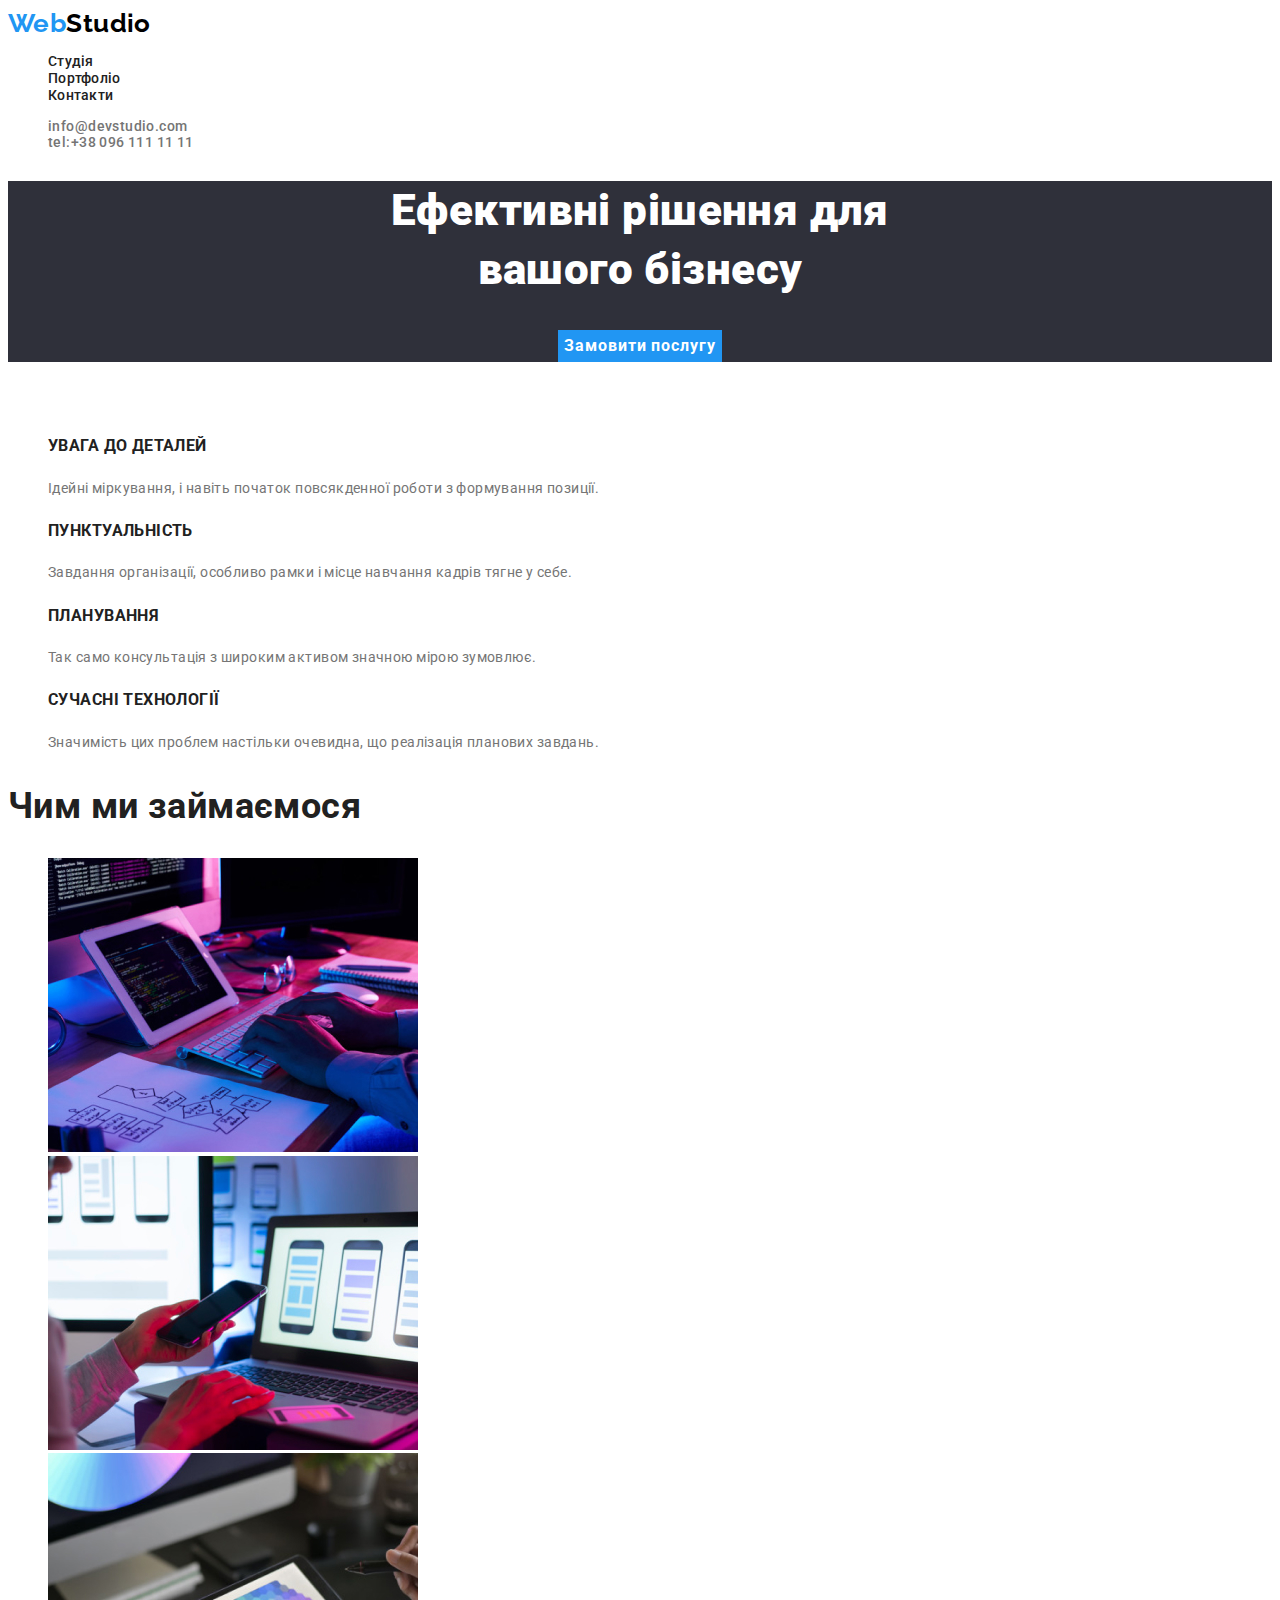
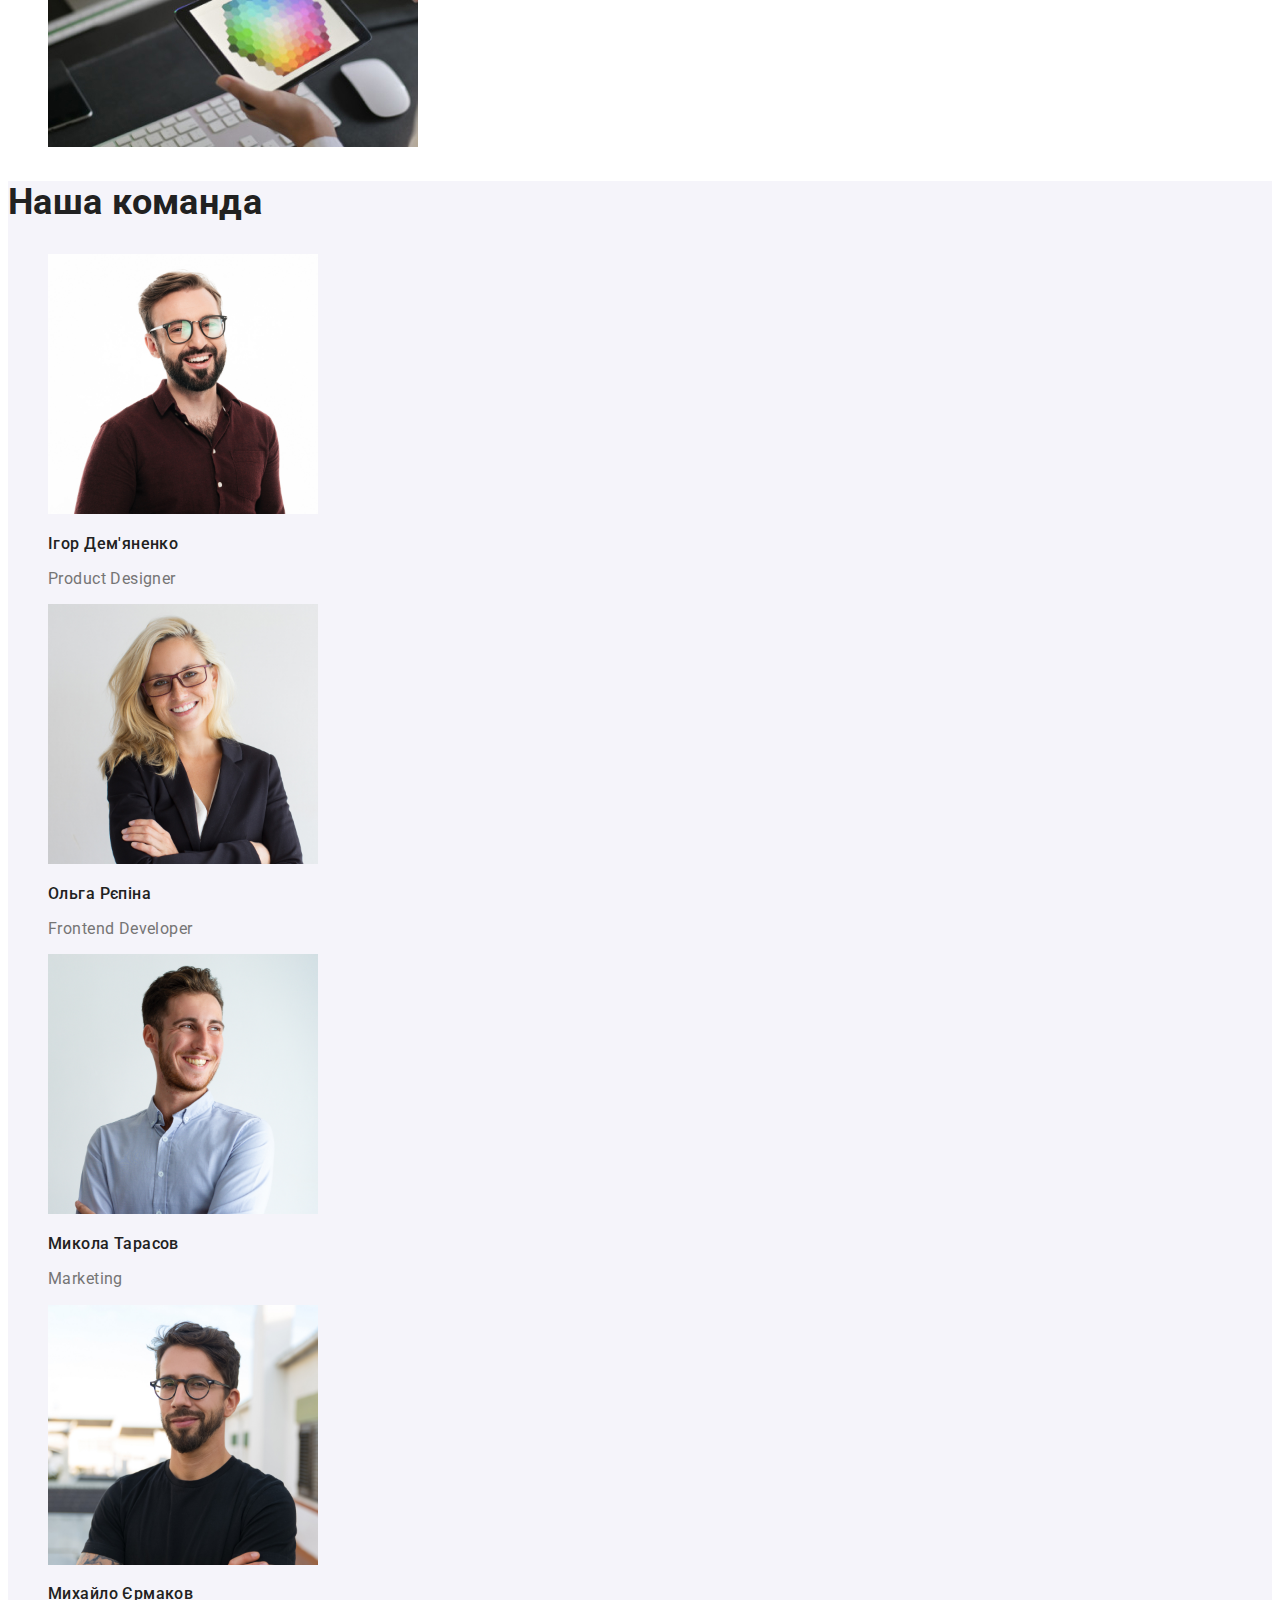
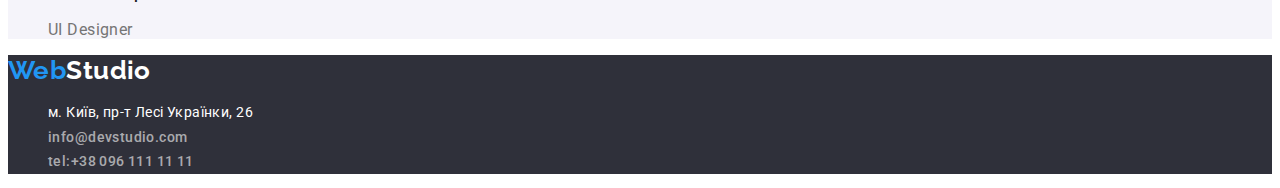
<file: index.html>
<!DOCTYPE html>
<html lang="uk">
  <head>
    <meta charset="UTF-8" />
    <meta name="viewport" content="width=device-width, initial-scale=1.0" />
    <title>WebStudio</title>

    <link rel="preconnect" href="https://fonts.googleapis.com" />
    <link rel="preconnect" href="https://fonts.gstatic.com" crossorigin />
    <link
      href="https://fonts.googleapis.com/css2?family=Raleway:wght@700&family=Roboto:wght@400;500;700;900&display=swap"
      rel="stylesheet"
    />

    <link rel="stylesheet" href="./css/styles.css" />
  </head>
  <body>
    <header>
      <a class="logo" href="./index.html">
        <span class="web">Web</span><span class="header-studio">Studio</span></a
      >
      <nav class="nav">
        <ul>
          <li>
            <a class="link" href="./index.html">Студія</a>
          </li>
          <li>
            <a class="link" href="./portfolio.html">Портфоліо</a>
          </li>
          <li>
            <a class="link" href="#">Контакти</a>
          </li>
        </ul>
      </nav>
      <address class="address">
        <ul>
          <li>
            <a class="link" href="mailto:info@devstudio.com"
              >info@devstudio.com</a
            >
          </li>
          <li>
            <a class="link" href="tel:+380961111111">tel:+38 096 111 11 11</a>
          </li>
        </ul>
      </address>
    </header>
    <main>
      <section class="hero">
        <h1 class="hero-title">
          Ефективні рішення для<br />
          вашого бізнесу
        </h1>
        <button class="btn" type="button">Замовити послугу</button>
      </section>
      <section class="benefits">
        <h2 class="title-benefits">Переваги нашого сервісу</h2>
        <ul>
          <li>
            <h3 class="list-benefits">УВАГА ДО ДЕТАЛЕЙ</h3>
            <p>
              Ідейні міркування, і навіть початок повсякденної роботи з
              формування позиції.
            </p>
          </li>
          <li>
            <h3 class="list-benefits">ПУНКТУАЛЬНІСТЬ</h3>
            <p>
              Завдання організації, особливо рамки і місце навчання кадрів тягне
              у себе.
            </p>
          </li>
          <li>
            <h3 class="list-benefits">ПЛАНУВАННЯ</h3>
            <p>
              Так само консультація з широким активом значною мірою зумовлює.
            </p>
          </li>
          <li>
            <h3 class="list-benefits">СУЧАСНІ ТЕХНОЛОГІЇ</h3>
            <p>
              Значимість цих проблем настільки очевидна, що реалізація планових
              завдань.
            </p>
          </li>
        </ul>
      </section>
      <section>
        <h2 class="section-title">Чим ми займаємося</h2>
        <ul>
          <li>
            <img
              src="./images/ourBenefits/image1.jpg"
              alt="Робота за комп'ютером"
              width="370"
            />
          </li>
          <li>
            <img
              src="./images/ourBenefits/image2.jpg"
              alt="Робота за телефоном"
              width="370"
            />
          </li>
          <li>
            <img
              src="./images/ourBenefits/image3.jpg"
              alt="Робота за планшетом"
              width="370"
            />
          </li>
        </ul>
      </section>
      <section class="our-team">
        <h2 class="section-title">Наша команда</h2>
        <ul>
          <li>
            <img
              src="./images/ourTeam/igor.jpg"
              alt="Фото чоловіка"
              width="270"
            />
            <h3 class="team-list">Ігор Дем'яненко</h3>
            <p class="position-list" lang="en">Product Designer</p>
          </li>
          <li>
            <img src="./images/ourTeam/olga.jpg" alt="Фото жінки" width="270" />
            <h3 class="team-list">Ольга Рєпіна</h3>
            <p class="position-list" lang="en">Frontend Developer</p>
          </li>
          <li>
            <img
              src="./images/ourTeam/mykola.jpg"
              alt="Фото чоловіка"
              width="270"
            />
            <h3 class="team-list">Микола Тарасов</h3>
            <p class="position-list" lang="en">Marketing</p>
          </li>
          <li>
            <img
              src="./images/ourTeam/mykha.jpg"
              alt="Фото чоловіка"
              width="270"
            />
            <h3 class="team-list">Михайло Єрмаков</h3>
            <p class="position-list" lang="en">UI Designer</p>
          </li>
        </ul>
      </section>
    </main>
    <footer class="footer">
      <a class="logo" href="./index.html">
        <span class="web">Web</span><span class="footer-studio">Studio</span></a
      >
      <address class="address">
        <ul>
          <li class="our-address">м. Київ, пр-т Лесі Українки, 26</li>
          <li>
            <a class="link footer-contacts" href="mailto:info@devstudio.com"
              >info@devstudio.com</a
            >
          </li>
          <li>
            <a class="link footer-contacts" href="tel:+380961111111"
              >tel:+38 096 111 11 11</a
            >
          </li>
        </ul>
      </address>
    </footer>
  </body>
</html>
</file>
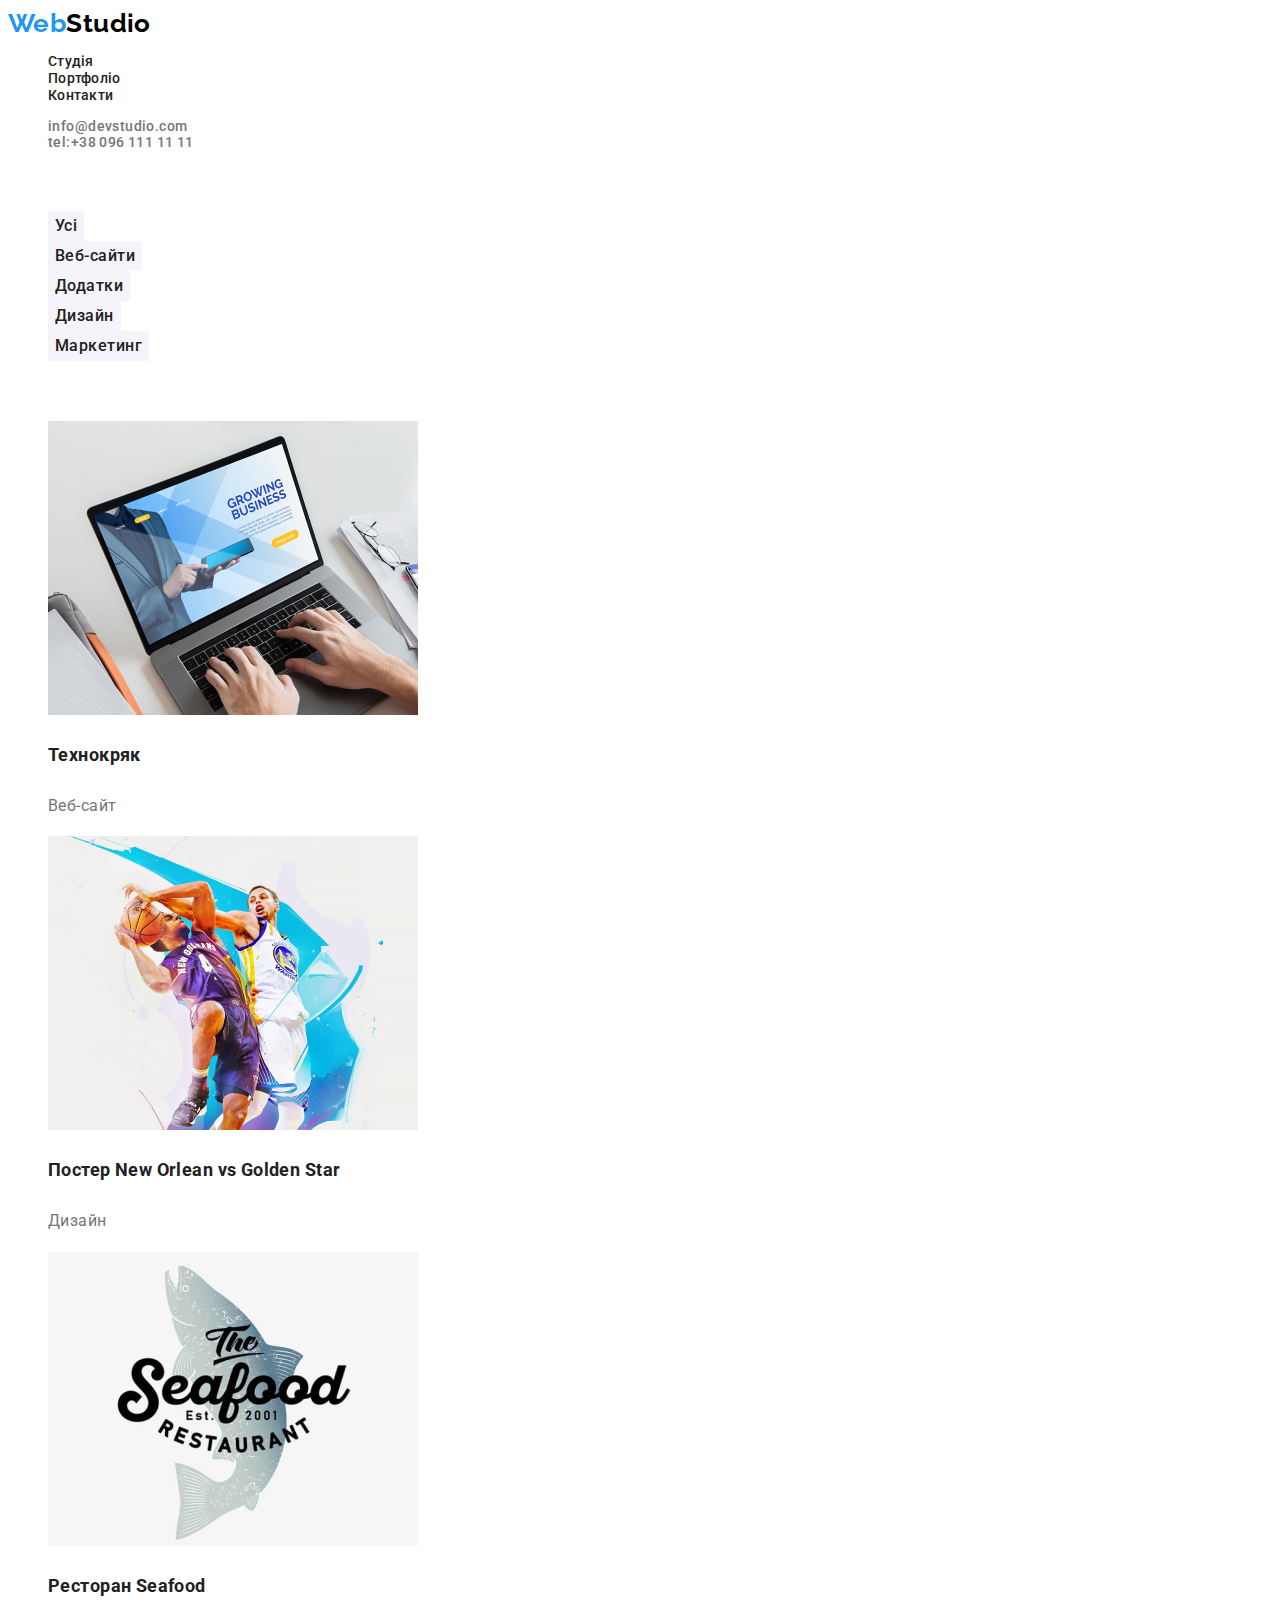
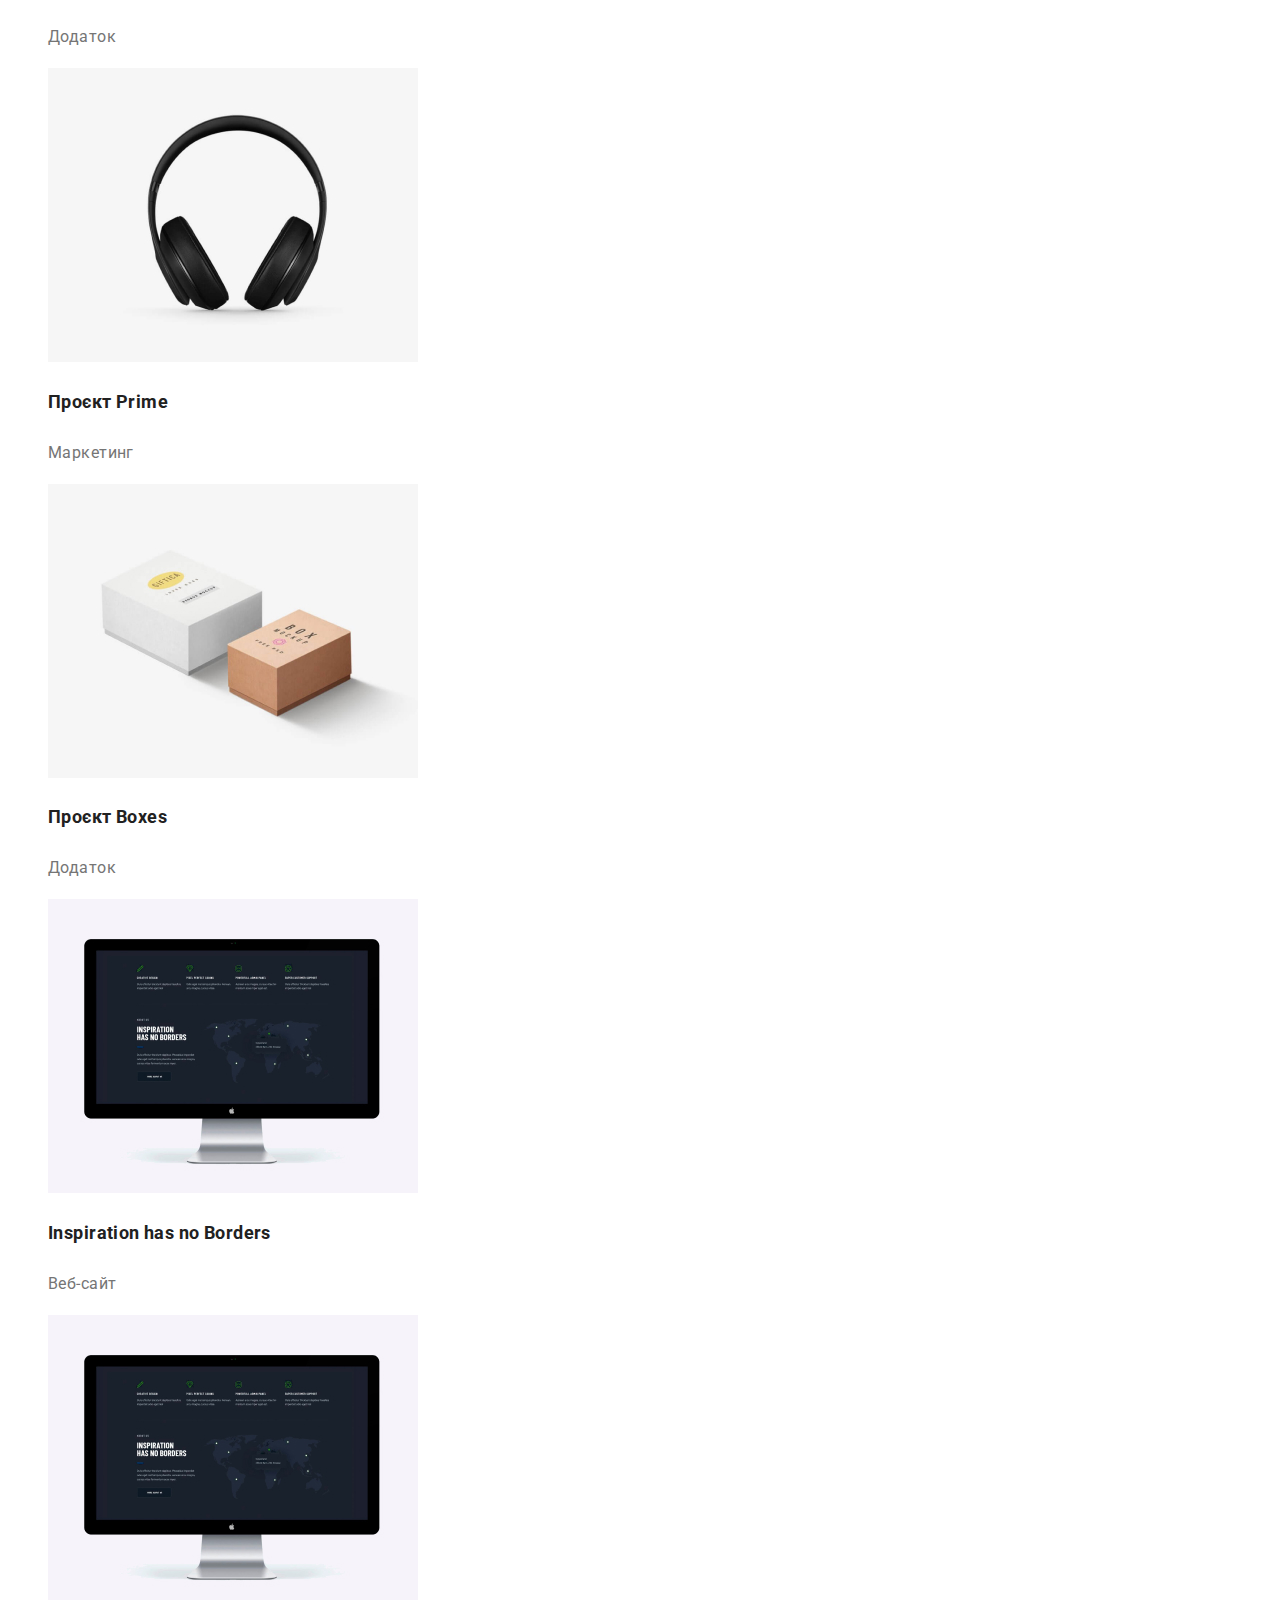
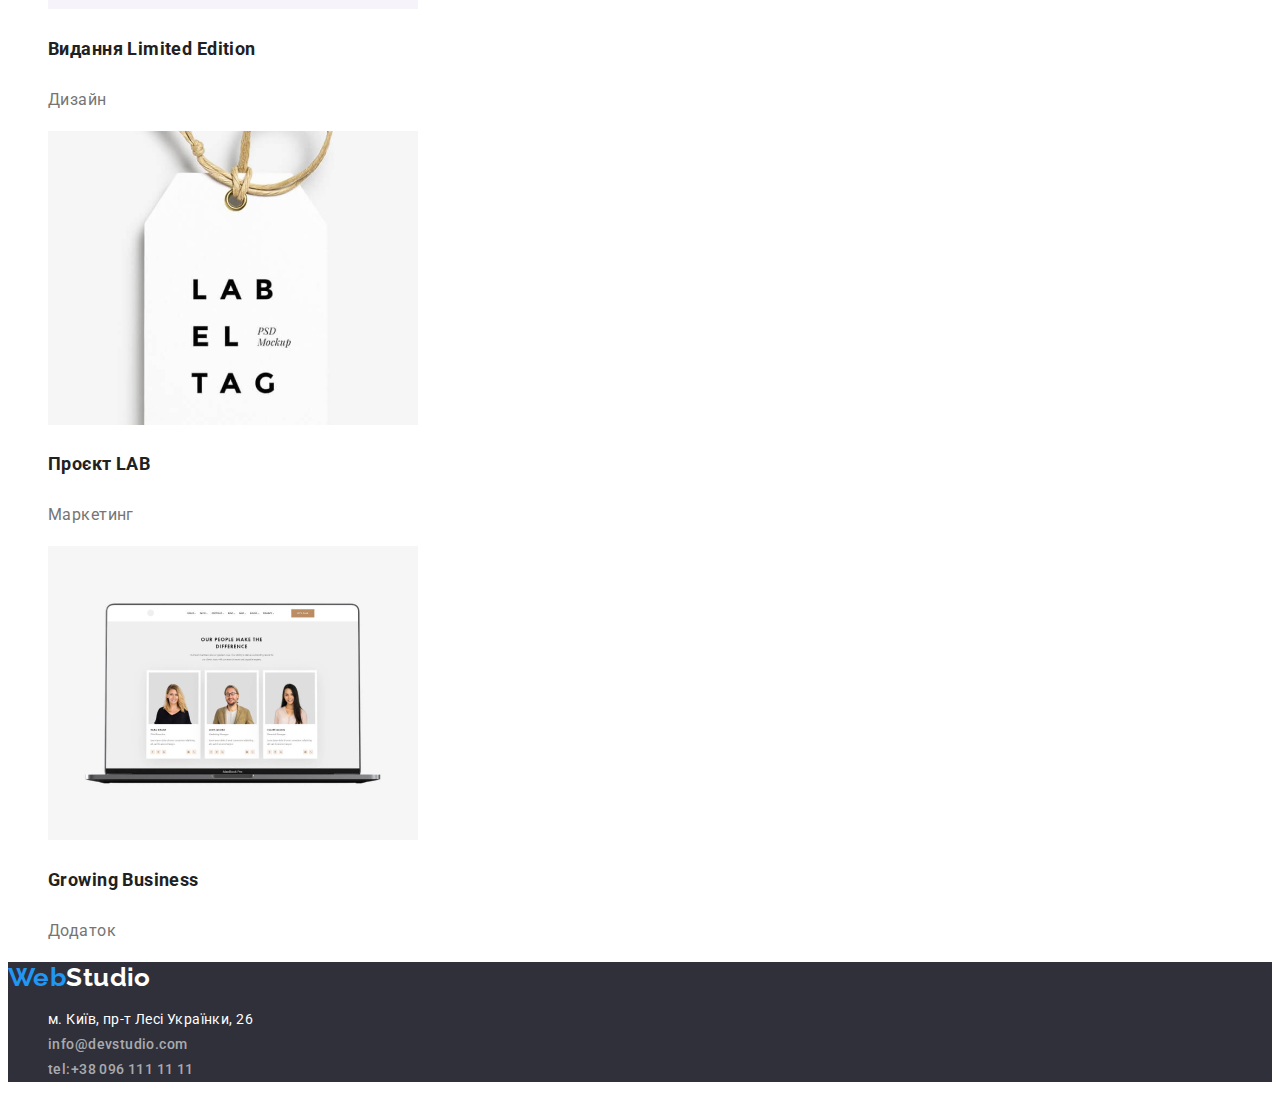
<file: portfolio.html>
<!DOCTYPE html>
<html lang="uk">
  <head>
    <meta charset="UTF-8" />
    <meta name="viewport" content="width=device-width, initial-scale=1.0" />
    <title>Портфоліо</title>

    <link rel="preconnect" href="https://fonts.googleapis.com" />
    <link rel="preconnect" href="https://fonts.gstatic.com" crossorigin />
    <link
      href="https://fonts.googleapis.com/css2?family=Raleway:wght@700&family=Roboto:wght@400;500;700;900&display=swap"
      rel="stylesheet"
    />

    <link rel="stylesheet" href="./css/styles.css" />
  </head>
  <body>
    <header>
      <a class="logo" href="./index.html">
        <span class="web">Web</span><span class="header-studio">Studio</span></a
      >
      <nav class="nav">
        <ul>
          <li>
            <a class="link" href="./index.html">Студія</a>
          </li>
          <li>
            <a class="link" href="./portfolio.html">Портфоліо</a>
          </li>
          <li>
            <a class="link" href="#">Контакти</a>
          </li>
        </ul>
      </nav>
      <address class="address">
        <ul>
          <li>
            <a class="link" href="mailto:info@devstudio.com"
              >info@devstudio.com</a
            >
          </li>
          <li>
            <a class="link" href="tel:+380961111111">tel:+38 096 111 11 11</a>
          </li>
        </ul>
      </address>
    </header>
    <main>
      <section>
        <h2 class="title-benefits">Наші роботи</h2>
        <ul>
          <li><button class="filter" type="button">Усі</button></li>
          <li><button class="filter" type="button">Веб-сайти</button></li>
          <li><button class="filter" type="button">Додатки</button></li>
          <li><button class="filter" type="button">Дизайн</button></li>
          <li><button class="filter" type="button">Маркетинг</button></li>
        </ul>
      </section>
      <section>
        <h2 class="title-benefits">Карточки</h2>
        <ul>
          <li>
            <img
              src="./images/ourWorks/laptop1.jpg"
              alt="ноутбук"
              width="370"
            />
            <h3 class="work-list">Технокряк</h3>
            <p class="project">Веб-сайт</p>
          </li>
          <li>
            <img
              src="./images/ourWorks/basketball.jpg"
              alt="гра в баскетбол"
              width="370"
            />
            <h3 class="work-list">Постер New Orlean vs Golden Star</h3>
            <p class="project">Дизайн</p>
          </li>
          <li>
            <img
              src="./images/ourWorks/restarunat.jpg"
              alt="лого ресторану"
              width="370"
            />
            <h3 class="work-list">Ресторан Seafood</h3>
            <p class="project">Додаток</p>
          </li>
          <li>
            <img
              src="./images/ourWorks/headphones.jpg"
              alt="навушники"
              width="370"
            />
            <h3 class="work-list">Проєкт Prime</h3>
            <p class="project">Маркетинг</p>
          </li>
          <li>
            <img
              src="./images/ourWorks/boxes.jpg"
              alt="картонні коробки"
              width="370"
            />
            <h3 class="work-list">Проєкт Boxes</h3>
            <p class="project">Додаток</p>
          </li>
          <li>
            <img src="./images/ourWorks/screen.jpg" alt="монітор" width="370" />
            <h3 class="work-list">Inspiration has no Borders</h3>
            <p class="project">Веб-сайт</p>
          </li>
          <li>
            <img src="./images/ourWorks/screen.jpg" alt="монітор" width="370" />
            <h3 class="work-list">Видання Limited Edition</h3>
            <p class="project">Дизайн</p>
          </li>
          <li>
            <img
              src="./images/ourWorks/lab.jpg"
              alt="лейба з написом"
              width="370"
            />
            <h3 class="work-list">Проєкт LAB</h3>
            <p class="project">Маркетинг</p>
          </li>
          <li>
            <img
              src="./images/ourWorks/laptop2.jpg"
              alt="робота за ноутбуком"
              width="370"
            />
            <h3 class="work-list">Growing Business</h3>
            <p class="project">Додаток</p>
          </li>
        </ul>
      </section>
    </main>
    <footer class="footer">
      <a class="logo" href="./index.html">
        <span class="web">Web</span><span class="footer-studio">Studio</span></a
      >
      <address class="address">
        <ul>
          <li class="our-address">м. Київ, пр-т Лесі Українки, 26</li>
          <li>
            <a class="link footer-contacts" href="mailto:info@devstudio.com"
              >info@devstudio.com</a
            >
          </li>
          <li>
            <a class="link footer-contacts" href="tel:+380961111111"
              >tel:+38 096 111 11 11</a
            >
          </li>
        </ul>
      </address>
    </footer>
  </body>
</html>
</file>
<file: css/styles.css>
/* основний колір тексту #757575 */
/* другорядний колір тексту #212121 */
/* акцентний колір тексту #2196F3 */
/* rgba(255,255,255,0.6) */
/* fff */
/* 000 */

/* основний колір фону fff*/
/* другорядний #2F303A */
/* #F5F4FA */

:root {
  --text-color-primary: #757575;
  --text-color-secondary: #212121;
  --text-color-accent: #2196f3;
  --text-color-opacity: rgba(255, 255, 255, 0.6);
  --text-color-white: #fff;
  --text-color-black: #000;

  --background-color-primary: #fff;
  --background-color-secondary: #2f303a;
  --background-color-gray: #f5f4fa;
  --background-color-accent: #2196f3;

  --font-family-main: "Roboto", sans-serif;
  --font-family-logo: "Raleway", sans-serif;
}

/* BODY */
body {
  color: var(--text-color-primary);
  background-color: var(--background-color-primary);
  font-family: var(--font-family-main), system-ui, -apple-system,
    BlinkMacSystemFont, "Segoe UI", Roboto, Oxygen, Ubuntu, Cantarell,
    "Open Sans", "Helvetica Neue", sans-serif;
  font-size: 14px;
  font-style: normal;
  font-weight: 400;
  line-height: 1.2;
  letter-spacing: 0.03em;
}

/* LOGO */
.logo {
  font-family: var(--font-family-logo);
  font-weight: 700;
  font-size: 26px;
}

.header-studio {
  color: var(--text-color-black);
}

.web {
  color: #2196f3;
}

/* NAVIGATION */
ul,
ol {
  list-style: none;
}

a {
  text-decoration: none;
}

.nav {
  color: var(--text-color-secondary);
  letter-spacing: 0.02em;
}
.link {
  font-weight: 500;
  color: inherit;
}

.link:hover,
.link:focus {
  color: var(--text-color-accent);
}

.address {
  font-style: normal;
}

/* HERO */
.hero {
  background-color: var(--background-color-secondary);
  letter-spacing: 0.06;
  text-align: center;
}

.hero-title {
  font-size: 44px;
  font-weight: 900;
  line-height: 1.36;

  color: var(--text-color-white);
  text-align: center;
}

.btn {
  font-family: var(--font-family-main);
  font-size: 16px;
  font-weight: 700;
  line-height: 1.87;
  color: var(--text-color-white);
  background-color: var(--background-color-accent);
  cursor: pointer;
  letter-spacing: 0.06em;
  border-style: none;
}

/* BENEFITS */
.title-benefits {
  visibility: hidden;
}

.benefits {
  font-weight: 400;
  line-height: 1.71;
}

.list-benefits {
  font-weight: 700;
  color: var(--text-color-secondary);
}

/* OUR BUSINESS */
.section-title {
  font-weight: 700;
  font-size: 36px;
  color: var(--text-color-secondary);
}

/* OUR TEAM */
.our-team {
  background-color: var(--background-color-gray);
}
.team-list {
  font-weight: 500;
  font-size: 16px;
  color: var(--text-color-secondary);
}
.position-list {
  font-size: 16px;
}

/* FOOTER-CONTACTS */
.footer-studio {
  color: var(--text-color-white);
}
.footer {
  background-color: var(--background-color-secondary);
}
.our-address {
  color: var(--text-color-white);
  line-height: 1.77;
}

.footer-contacts {
  color: var(--text-color-opacity);
  line-height: 1.77;
}

/* OUR WORKS */
.filter {
  font-family: var(--font-family-main);
  font-size: 16px;
  font-weight: 500;
  line-height: 1.62;
  color: var(--text-color-secondary);
  background-color: var(--background-color-gray);
  cursor: pointer;
  border: 1px solid transparent;
  letter-spacing: 00.03em;
}

.filter:focus,
.filter:hover {
  color: var(--text-color-white);
  background-color: var(--background-color-accent);
}

.work-list {
  font-size: 18px;
  font-weight: 700;
  line-height: 2;
  color: var(--text-color-secondary);
}

.project {
  font-size: 16px;
  line-height: 1.87;
  color: var(--text-color-primary);
}
</file>
